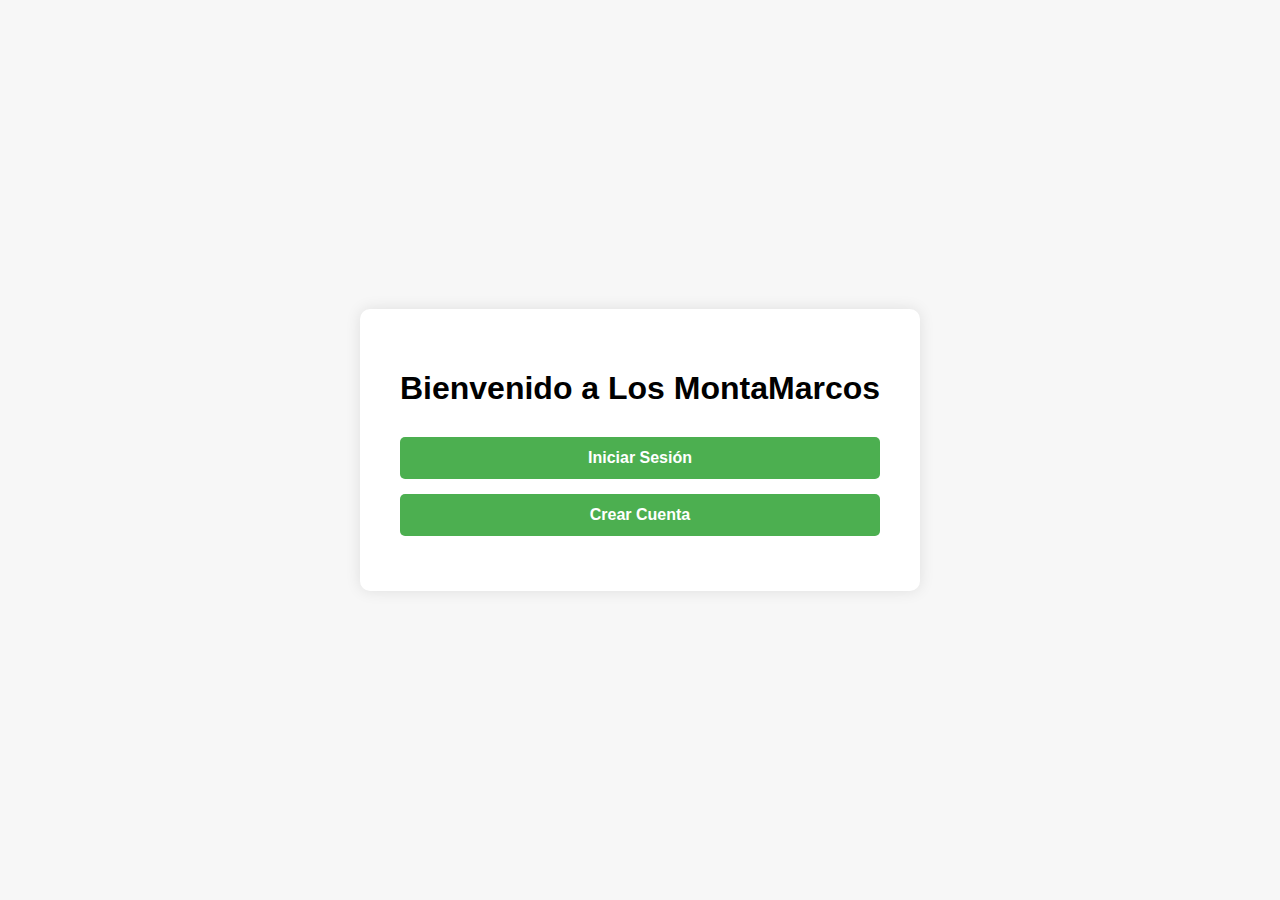
<file: app/index.html>
<!DOCTYPE html>
<html lang="es">
<head>
  <meta charset="UTF-8">
  <title>Los MontaMarcos - Home</title>
  <style>
    body {
      font-family: Arial, sans-serif;
      background-color: #f7f7f7;
      display: flex;
      justify-content: center;
      align-items: center;
      height: 100vh;
      margin: 0;
    }
    .container {
      text-align: center;
      background: white;
      padding: 40px;
      border-radius: 10px;
      box-shadow: 0 0 15px rgba(0,0,0,0.1);
    }
    h1 {
      margin-bottom: 30px;
    }
    a {
      display: block;
      margin: 15px 0;
      text-decoration: none;
      background: #4CAF50;
      color: white;
      padding: 12px 20px;
      border-radius: 5px;
      font-weight: bold;
    }
    a:hover {
      background: #45a049;
    }
  </style>
</head>
<body>

  <div class="container">
    <h1>Bienvenido a Los MontaMarcos</h1>
    <a href="/login/index.html">Iniciar Sesión</a>
    <a href="/register/index.html">Crear Cuenta</a>
  </div>

</body>
</html>
</file>
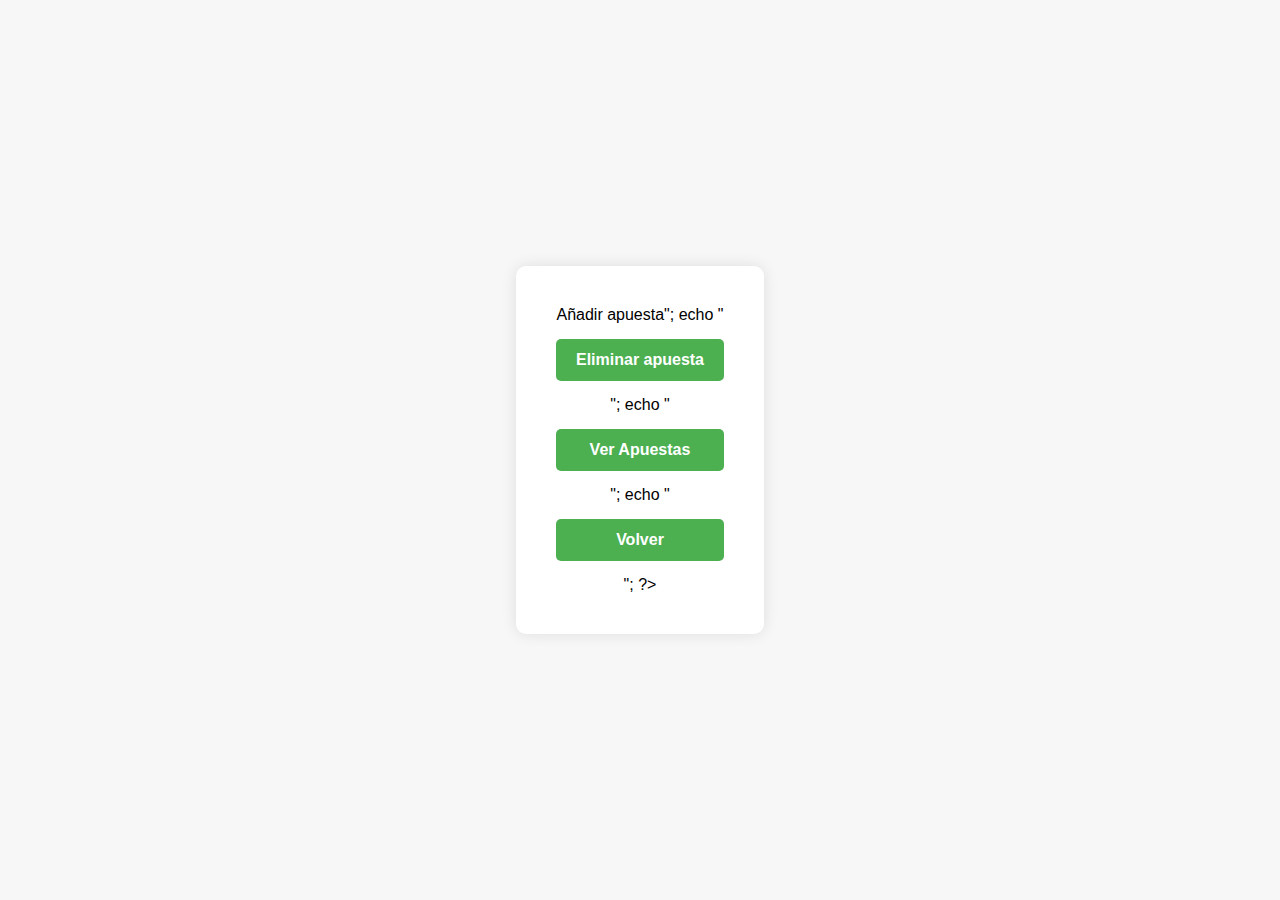
<file: app/items/index.html>
<!DOCTYPE html>
<html lang="es">
<head>
  <meta charset="UTF-8">
  <title>Los MontaMarcos - Home</title>
  <style>
    body {
      font-family: Arial, sans-serif;
      background-color: #f7f7f7;
      display: flex;
      justify-content: center;
      align-items: center;
      height: 100vh;
      margin: 0;
    }
    .container {
      text-align: center;
      background: white;
      padding: 40px;
      border-radius: 10px;
      box-shadow: 0 0 15px rgba(0,0,0,0.1);
    }
    h1 {
      margin-bottom: 30px;
    }
    a {
      display: block;
      margin: 15px 0;
      text-decoration: none;
      background: #4CAF50;
      color: white;
      padding: 12px 20px;
      border-radius: 5px;
      font-weight: bold;
    }
    a:hover {
      background: #45a049;
    }
  </style>
</head>
<body>

  <div class="container">
    <?php
    echo "<a href=" . "/add_item/add_item.php?user=" . urlencode($email) . ">Añadir apuesta</a>";
    echo "<a href=" . "/delete_item/delete_item.php?user=" . urlencode($email) . ">Eliminar apuesta</a>";
    echo "<a href=" . "/items/show_items.php?user=" . urlencode($email) . ">Ver Apuestas</a>";
    echo "<a href='../pagUsuario/pagUsuario.php?user=" . urlencode($email) . "'>Volver</a>";
    ?>

  </div>
</body>
</html>
</file>
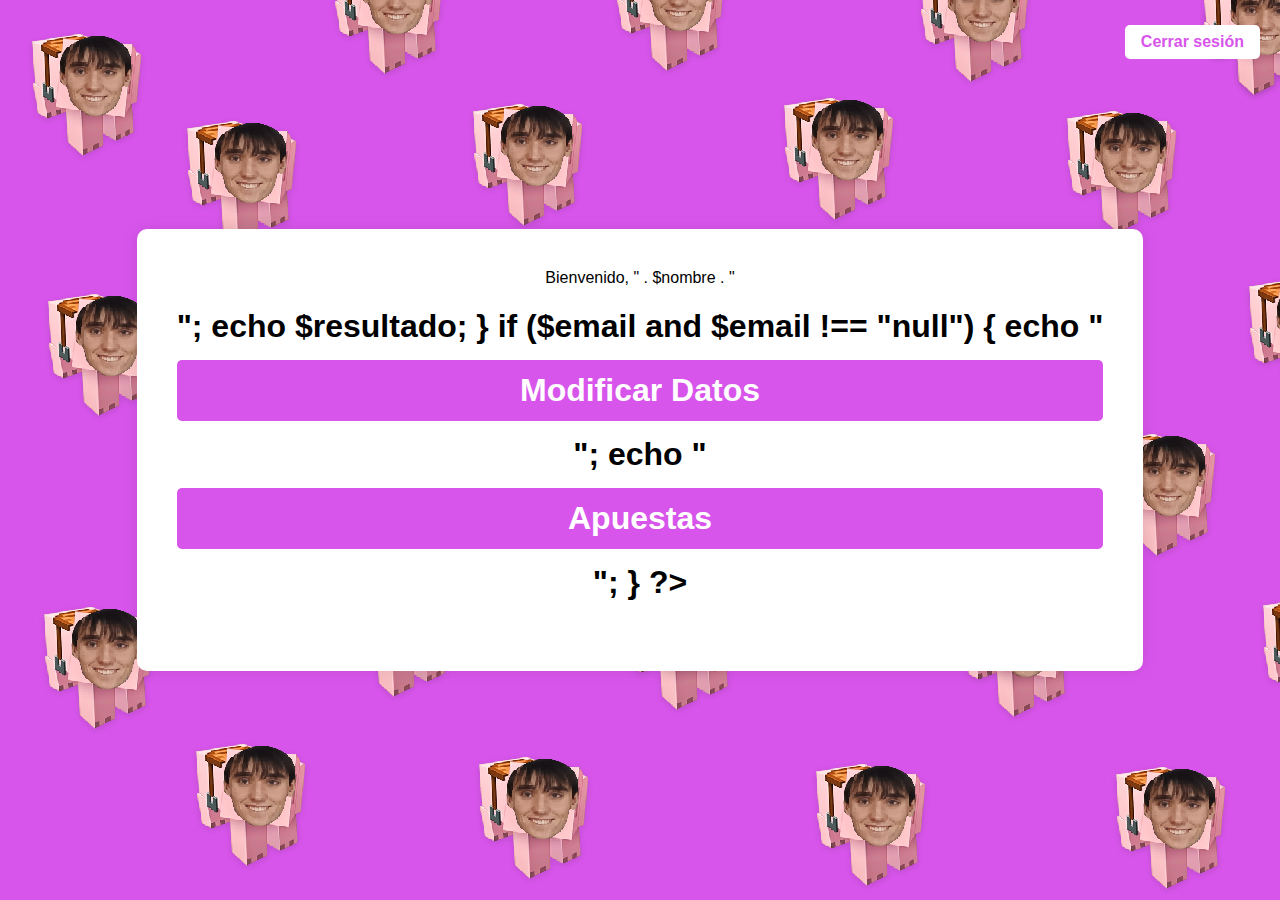
<file: app/pagUsuario/index.html>
<!DOCTYPE html>
<html lang="es">
<head>
  <meta charset="UTF-8">
  <title>Los MontaMarcos - Home</title>
  <style>
    body {
      font-family: Arial, sans-serif;
      background-image: url(../Imagenes/MarcoPuerco.png);
      display: flex;
      justify-content: center;
      align-items: center;
      height: 100vh;
      margin: 0;
    }
    .container {
      text-align: center;
      background: white;
      padding: 40px;
      border-radius: 10px;
      box-shadow: 0 0 15px rgba(0,0,0,0.1);
    }
    h1 {
      margin-bottom: 30px;
    }
    a {
      display: block;
      margin: 15px 0;
      text-decoration: none;
      background: rgb(216, 85, 236);;
      color: white;
      padding: 12px 20px;
      border-radius: 5px;
      font-weight: bold;
    }
    a:hover {
      background: #45a049;
    }

    .cerrar-container {
      position: absolute;
      top: 10px;
      right: 20px;
      display: flex;
      flex-direction: column;
      align-items: flex-end;
      font-family: Arial, sans-serif;
      font-size: 16px;
      color: #333;
      gap: 5px;
    }

    .cerrar-container a {
      background: #ffffff;
      color: rgb(216, 85, 236);
      padding: 8px 16px;
      border-radius: 5px;
      text-decoration: none;
      font-weight: bold;
      transition: background 0.3s ease;
    }

    .cerrar-container a:hover {
      background: #45a049;
    }


  </style>
</head>
<body>
  <div class="cerrar-container">
    <a href="../index.html">Cerrar sesión</a>
  </div>
</body>
<body>
   
  <div class="container">
	<?php
		if ($nombre)
		{
			$resultado = "<h1> Bienvenido, " . $nombre . "<h1>";
			echo $resultado;
		}

		if ($email and $email !== "null")
		{
        echo "<a href=" . "/modify_user/modify_user.php?user=" . urlencode($email) . ">Modificar Datos</a>";
  		  echo "<a href=" . "/items/items.php?user=" . urlencode($email) . ">Apuestas</a>";
		}
	?>
    <!--<h1>Los MontaMarcos</h1>--!>
    <!-- Luego aqui se pondrian las demas opciones, como por ejemplo lista de cerdos y asi -->
  </div>
</body>
</html>
</file>
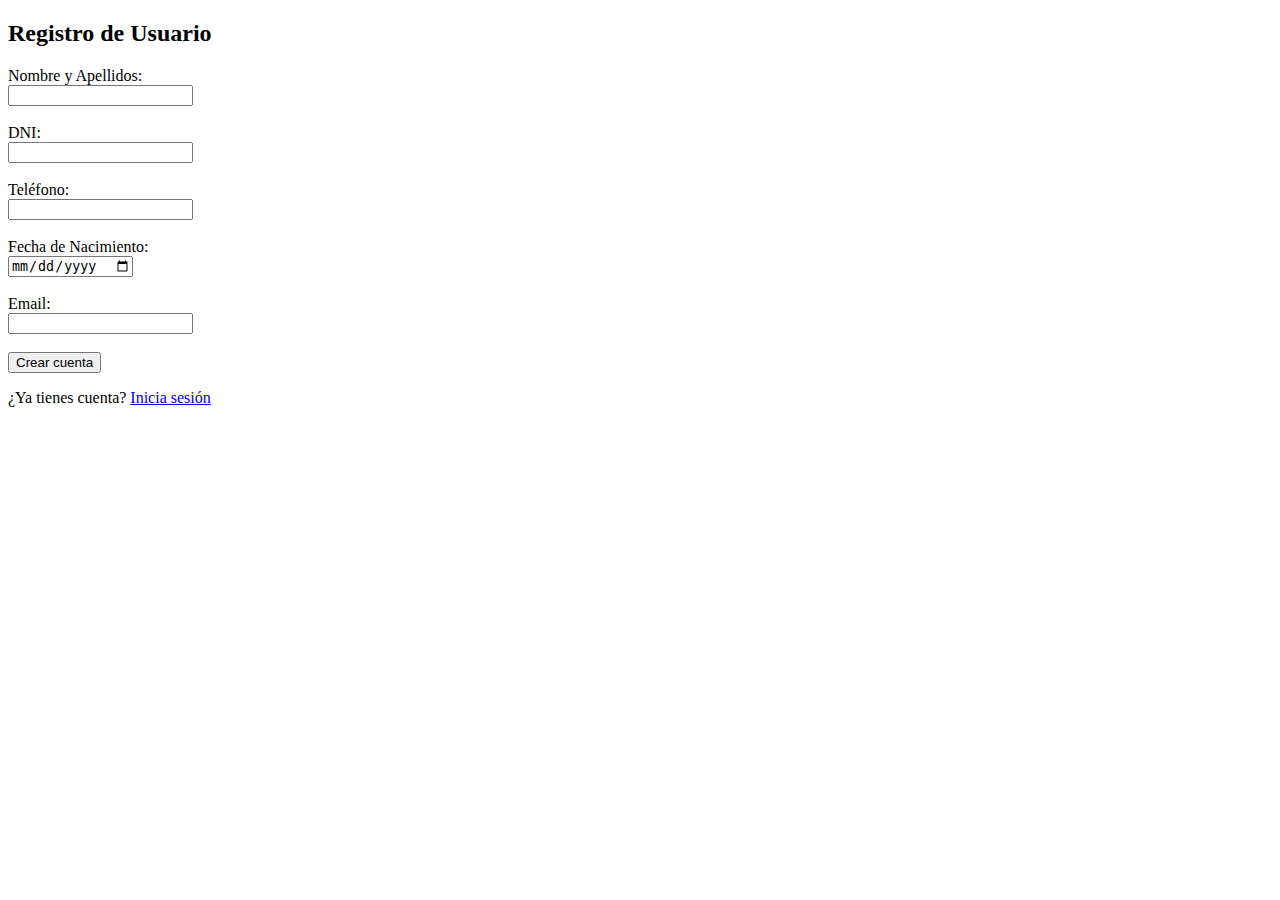
<file: app/register/index.html>
<!DOCTYPE html>
<html lang="es">
<head>
  <meta charset="UTF-8">
  <title>Registro de Usuario</title>
  <script src="registro.js" defer></script>
</head>
<body>
  <h2>Registro de Usuario</h2>
  <form id="register_form" action="procesar_registro.php" method="POST">
    <label>Nombre y Apellidos:</label><br>
    <input type="text" id="nombre" name="nombre" required><br><br>

    <label>DNI:</label><br>
    <input type="text" id="dni" name="dni" required><br><br>

    <label>Teléfono:</label><br>
    <input type="text" id="telefono" name="telefono" required><br><br>

    <label>Fecha de Nacimiento:</label><br>
    <input type="date" id="fecha" name="fecha" required><br><br>

    <label>Email:</label><br>
    <input type="email" id="email" name="email" required><br><br>

    <button id="register_submit" type="submit">Crear cuenta</button>
  </form>
  <p class="message">¿Ya tienes cuenta? <a href="../login/index.html">Inicia sesión</a></p>
</body>
</html>
</file>
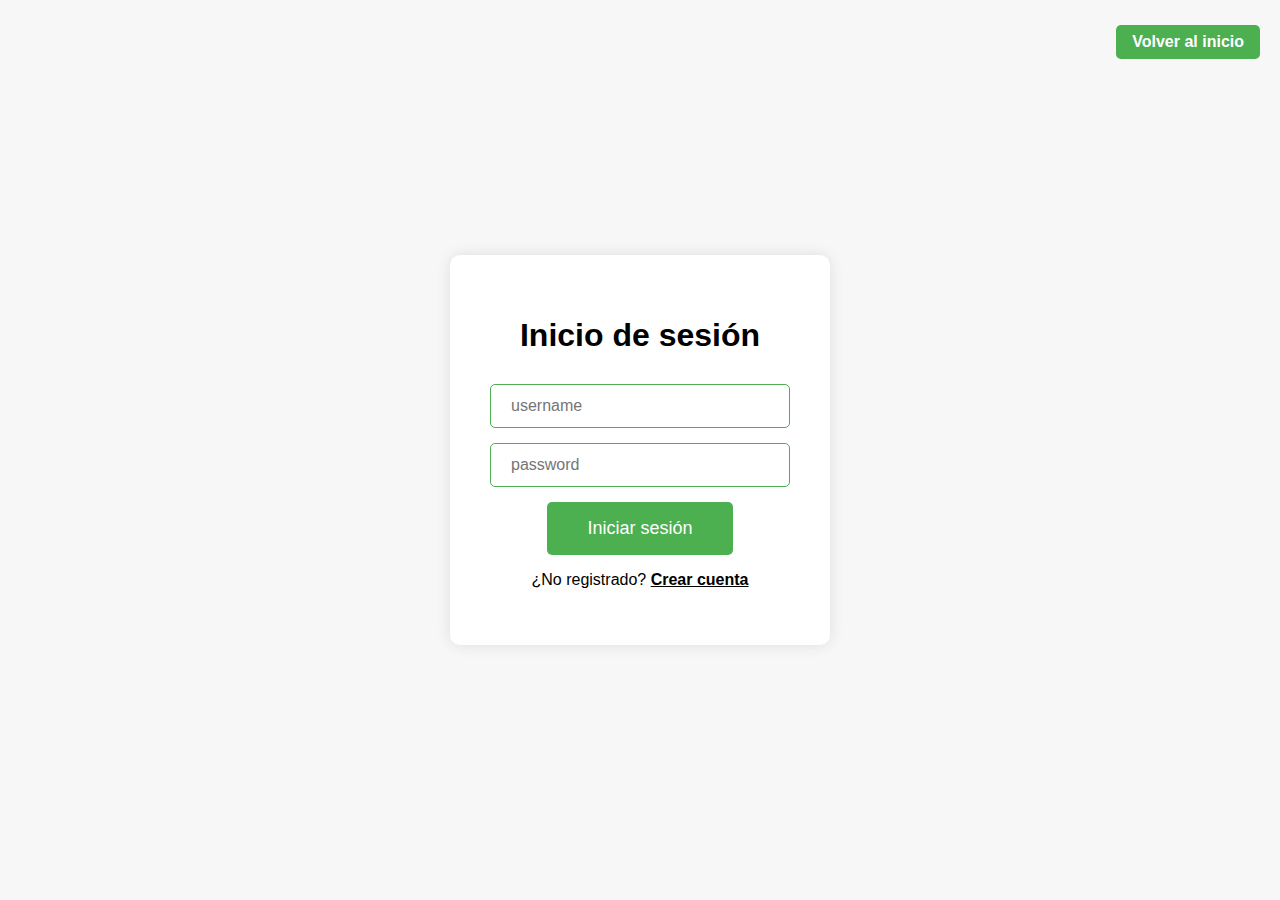
<file: app/login/login.html>
<!DOCTYPE html>
<html lang="es">
<head>
  <meta charset="UTF-8">
  <title>Los MontaMarcos - Home</title>
  <style>
    body {
      font-family: Arial, sans-serif;
      background-color: #f7f7f7;
      display: flex;
      justify-content: center;
      align-items: center;
      height: 100vh;
      margin: 0;
    }
    .container {
      text-align: center;
      background: white;
      padding: 40px;
      border-radius: 10px;
      box-shadow: 0 0 15px rgba(0,0,0,0.1);
    }
    h1 {
      margin-bottom: 30px;
    }
    a {
      display: block;
      margin: 15px 0;
      text-decoration: none;
      background: #4CAF50;
      color: white;
      padding: 12px 20px;
      border-radius: 5px;
      font-weight: bold;
    }
    a:hover {
      background: #45a049;
    }
    button {
      display: block;
      margin: 15px auto; /* centrado horizontal */
      text-decoration: none;
      background: #4CAF50;
      color: white;
      padding: 16px 40px; /* más grande */
      border-radius: 5px;
      font-size: 18px; /* tamaño de texto mayor */
      border: none;
      cursor: pointer;
      width: fit-content; /* que tome solo el ancho necesario */
    }
    
    input {
      display: block;
      margin: 15px auto; /* centra el input horizontalmente */
      padding: 12px 20px; /* tamaño cómodo */
      font-size: 16px; /* texto legible */
      border-radius: 5px;
      border: 1.5px solid #4CAF50; /* borde verde, como el botón */
      width: 300px; /* ancho fijo para que queden iguales */
      box-sizing: border-box; /* para que el padding no aumente el ancho */
      outline: none; /* elimina el borde azul al enfocar, lo reemplazamos */
      transition: border-color 0.3s ease;
    }

    input:focus {
      border-color: #388E3C; /* un verde más oscuro al enfocar */
      box-shadow: 0 0 5px #4CAF50;
    }
    .crear-cuenta {
      all: unset; /* quita todos los estilos heredados */
      font-weight: bold;
      text-decoration: underline;
      cursor: pointer; /* para que se vea que es clickable */
    }

    .volver-container {
      position: absolute;
      top: 10px;
      right: 20px;
      display: flex;
      flex-direction: column;
      align-items: flex-end;
      font-family: Arial, sans-serif;
      font-size: 16px;
      color: #333;
      gap: 5px;
    }

    .volver-container a {
      background: #4CAF50;
      color: white;
      padding: 8px 16px;
      border-radius: 5px;
      text-decoration: none;
      font-weight: bold;
      transition: background 0.3s ease;
    }

    .volver-container a:hover {
      background: #45a049;
    }


  </style>
</head>
<body>
  <div class="volver-container">
    <a href="../index.html">Volver al inicio</a>
  </div>

  <div class="container">
    <h1>Inicio de sesión</h1>
    <form class="login-form" action="/login">
      <input type="text" placeholder="username"/>
      <input type="password" placeholder="password"/>
      <button type="submit">Iniciar sesión</button>
      <p class="message">¿No registrado? <a href="/register/register.html" class="crear-cuenta">Crear cuenta</a></p>

    </form>
  </div>

</body>
</html>
</file>
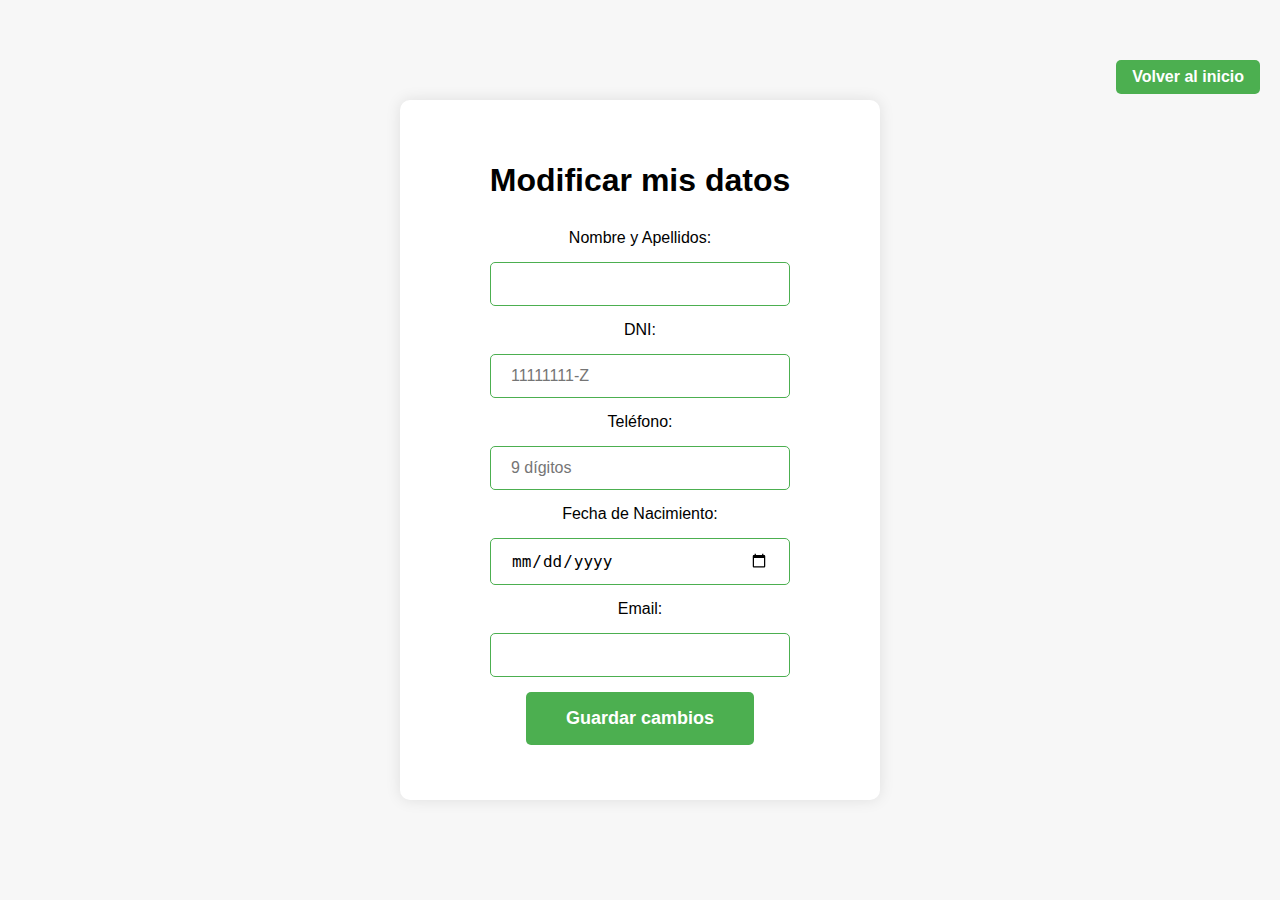
<file: app/modify_user/modify_user.html>
<!DOCTYPE html>
<html lang="es">
<head>
  <meta charset="UTF-8" />
  <title>Modificar mis datos</title>
  <script src="validar_modificar.js" defer></script>
  <style>
    body {
      font-family: Arial, sans-serif;
      background-color: #f7f7f7;
      display: flex;
      justify-content: center;
      align-items: center;
      height: 100vh;
      margin: 0;
      position: relative;
    }

    .container {
      text-align: center;
      background: white;
      padding: 40px;
      border-radius: 10px;
      box-shadow: 0 0 15px rgba(0,0,0,0.1);
      max-width: 400px;
      width: 100%;
    }

    h1 {
      margin-bottom: 30px;
    }

    button {
      display: block;
      margin: 15px auto;
      background: #4CAF50;
      color: white;
      padding: 16px 40px;
      border-radius: 5px;
      font-size: 18px;
      border: none;
      cursor: pointer;
      width: fit-content;
      font-weight: bold;
      transition: background 0.3s ease;
    }

    button:hover {
      background: #45a049;
    }

    input {
      display: block;
      margin: 15px auto;
      padding: 12px 20px;
      font-size: 16px;
      border-radius: 5px;
      border: 1.5px solid #4CAF50;
      width: 300px;
      box-sizing: border-box;
      outline: none;
      transition: border-color 0.3s ease;
    }

    input:focus {
      border-color: #388E3C;
      box-shadow: 0 0 5px #4CAF50;
    }

    .volver-container {
      position: absolute;
      top: 60px;
      right: 20px;
      display: flex;
      flex-direction: column;
      align-items: flex-end;
      font-family: Arial, sans-serif;
      font-size: 16px;
      color: #333;
      gap: 5px;
    }

    .volver-container a {
      background: #4CAF50;
      color: white;
      padding: 8px 16px;
      border-radius: 5px;
      text-decoration: none;
      font-weight: bold;
      transition: background 0.3s ease;
    }

    .volver-container a:hover {
      background: #45a049;
    }

  </style>
</head>
<body>
  <div class="volver-container">
    <a href="../index.html">Volver al inicio</a>
  </div>

  <div class="container">
    <h1>Modificar mis datos</h1>
    <form id="user_modify_form" action="procesar_modificar.php" method="POST">
      <label for="nombre">Nombre y Apellidos:</label>
      <input type="text" id="nombre" name="nombre" required />

      <label for="dni">DNI:</label>
      <input type="text" id="dni" name="dni" required placeholder="11111111-Z" />

      <label for="telefono">Teléfono:</label>
      <input type="text" id="telefono" name="telefono" required placeholder="9 dígitos" />

      <label for="fecha">Fecha de Nacimiento:</label>
      <input type="date" id="fecha" name="fecha" required />

      <label for="email">Email:</label>
      <input type="email" id="email" name="email" required />

      <button id="user_modify_submit" type="submit">Guardar cambios</button>
    </form>
  </div>
</body>
</html>
</file>
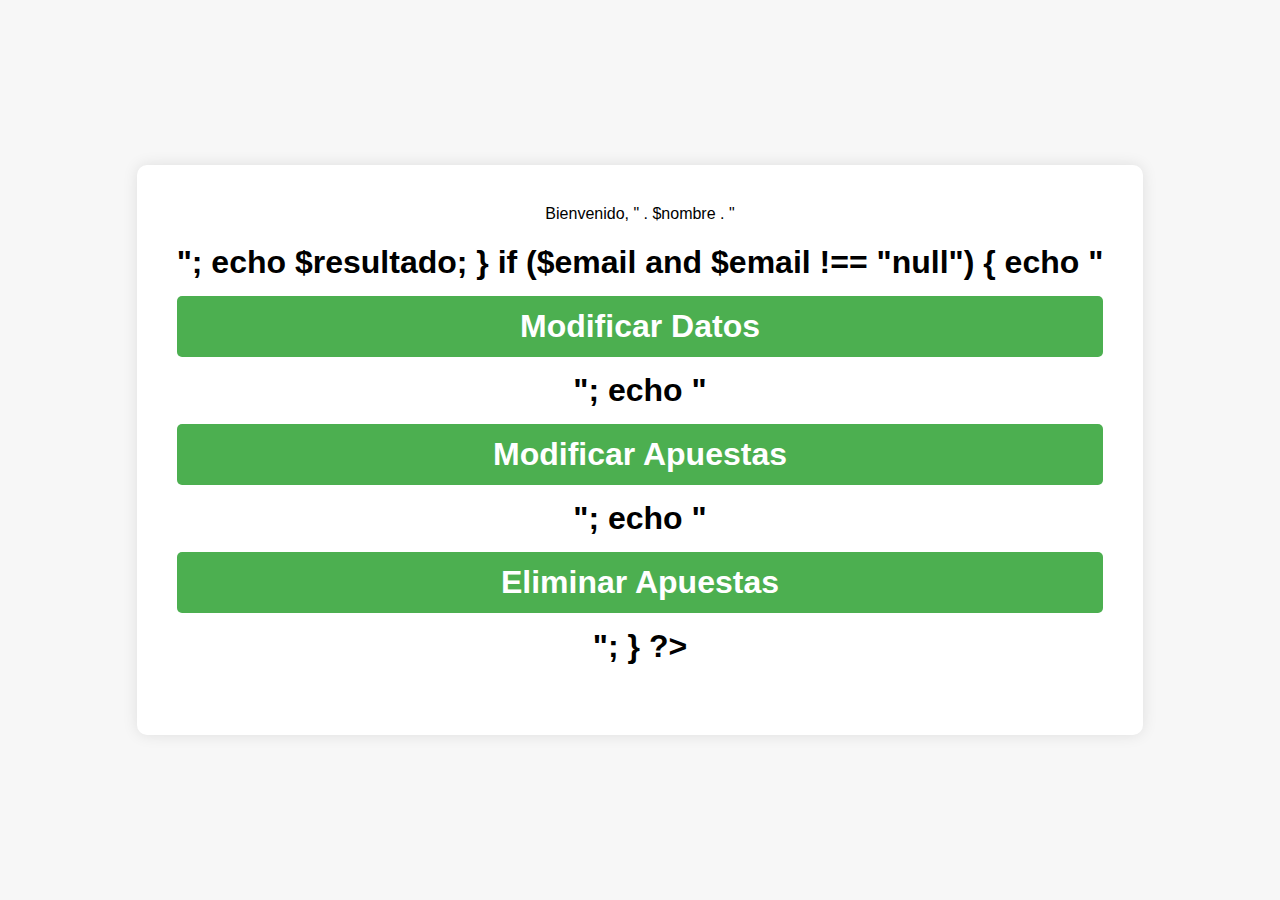
<file: app/pagUsuario/pagUsuario.html>
<!DOCTYPE html>
<html lang="es">
<head>
  <meta charset="UTF-8">
  <title>Los MontaMarcos - Home</title>
  <style>
    body {
      font-family: Arial, sans-serif;
      background-color: #f7f7f7;
      display: flex;
      justify-content: center;
      align-items: center;
      height: 100vh;
      margin: 0;
    }
    .container {
      text-align: center;
      background: white;
      padding: 40px;
      border-radius: 10px;
      box-shadow: 0 0 15px rgba(0,0,0,0.1);
    }
    h1 {
      margin-bottom: 30px;
    }
    a {
      display: block;
      margin: 15px 0;
      text-decoration: none;
      background: #4CAF50;
      color: white;
      padding: 12px 20px;
      border-radius: 5px;
      font-weight: bold;
    }
    a:hover {
      background: #45a049;
    }
  </style>
</head>
<body>

  <div class="container">
	<?php
		if ($nombre)
		{
			$resultado = "<h1> Bienvenido, " . $nombre . "<h1>";
			echo $resultado;
		}

		if ($email and $email !== "null")
		{
		    	echo "<a href=" . "/modify_user/modify_user.php?user=" . $email . ">Modificar Datos</a>";
		    	echo "<a href=" . "/items/items.php?user=" . $email . ">Modificar Apuestas</a>";
		    	echo "<a href=" . "/add_item/add_item.php?user=" . $email . ">Eliminar Apuestas</a>";
		}
	?>
    <!--<h1>Los MontaMarcos</h1>--!>
    <!-- Luego aqui se pondrian las demas opciones, como por ejemplo lista de cerdos y asi -->
  </div>
</body>
</html>
</file>
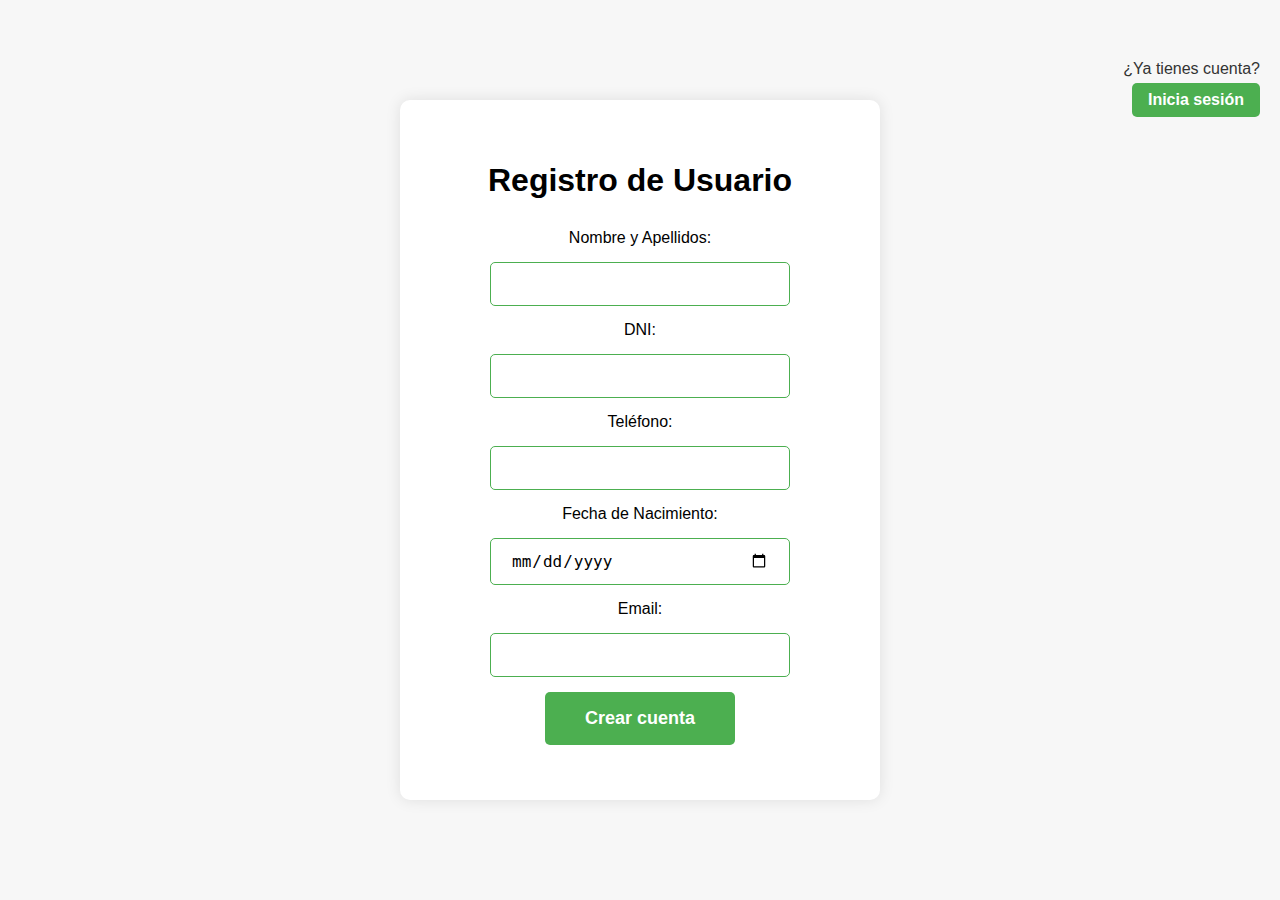
<file: app/register/register.html>
<!DOCTYPE html>
<html lang="es">
<head>
  <meta charset="UTF-8" />
  <title>Registro de Usuario</title>
  <script src="registro.js" defer></script>
  <style>
    body {
      font-family: Arial, sans-serif;
      background-color: #f7f7f7;
      display: flex;
      justify-content: center;
      align-items: center;
      height: 100vh;
      margin: 0;
      position: relative; /* necesario para posicionar el enlace */
    }
    .container {
      text-align: center;
      background: white;
      padding: 40px;
      border-radius: 10px;
      box-shadow: 0 0 15px rgba(0,0,0,0.1);
      max-width: 400px;
      width: 100%;
    }
    h1 {
      margin-bottom: 30px;
    }
    button {
      display: block;
      margin: 15px auto;
      background: #4CAF50;
      color: white;
      padding: 16px 40px;
      border-radius: 5px;
      font-size: 18px;
      border: none;
      cursor: pointer;
      width: fit-content;
      font-weight: bold;
      transition: background 0.3s ease;
    }
    button:hover {
      background: #45a049;
    }
    input {
      display: block;
      margin: 15px auto;
      padding: 12px 20px;
      font-size: 16px;
      border-radius: 5px;
      border: 1.5px solid #4CAF50;
      width: 300px;
      box-sizing: border-box;
      outline: none;
      transition: border-color 0.3s ease;
    }
    input:focus {
      border-color: #388E3C;
      box-shadow: 0 0 5px #4CAF50;
    }


    /* inicio de sesión con texto */
    .login-container {
    position: absolute;
    top: 60px;  
    right: 20px;
    display: flex;
    flex-direction: column; 
    align-items: flex-end;  
    white-space: nowrap;    
    font-family: Arial, sans-serif;
    font-size: 16px;      
    color: #333;
    z-index: 10;
    gap: 5px;               
    }

    .login-container a {
      background: #4CAF50;
      color: white;
      padding: 8px 16px;
      border-radius: 5px;
      text-decoration: none;
      font-weight: bold;
      cursor: pointer;
      transition: background 0.3s ease;
      white-space: nowrap; /* evita que el botón se divida */
      }

    .login-container a:hover {
      background: #45a049;
      }

  </style>
</head>
<body>
  <div class="login-container">
    <div>¿Ya tienes cuenta?</div>
    <a href="../login/login.html">Inicia sesión</a>
  </div>

  <div class="container">
    <h1>Registro de Usuario</h1>
    <form id="register_form" action="procesar_registro.php" method="POST">
      <label for="nombre">Nombre y Apellidos:</label>
      <input type="text" id="nombre" name="nombre" required />

      <label for="dni">DNI:</label>
      <input type="text" id="dni" name="dni" required />

      <label for="telefono">Teléfono:</label>
      <input type="text" id="telefono" name="telefono" required />

      <label for="fecha">Fecha de Nacimiento:</label>
      <input type="date" id="fecha" name="fecha" required />

      <label for="email">Email:</label>
      <input type="email" id="email" name="email" required />

      <button id="register_submit" type="submit">Crear cuenta</button>
    </form>
  </div>
</body>
</html>
</file>
